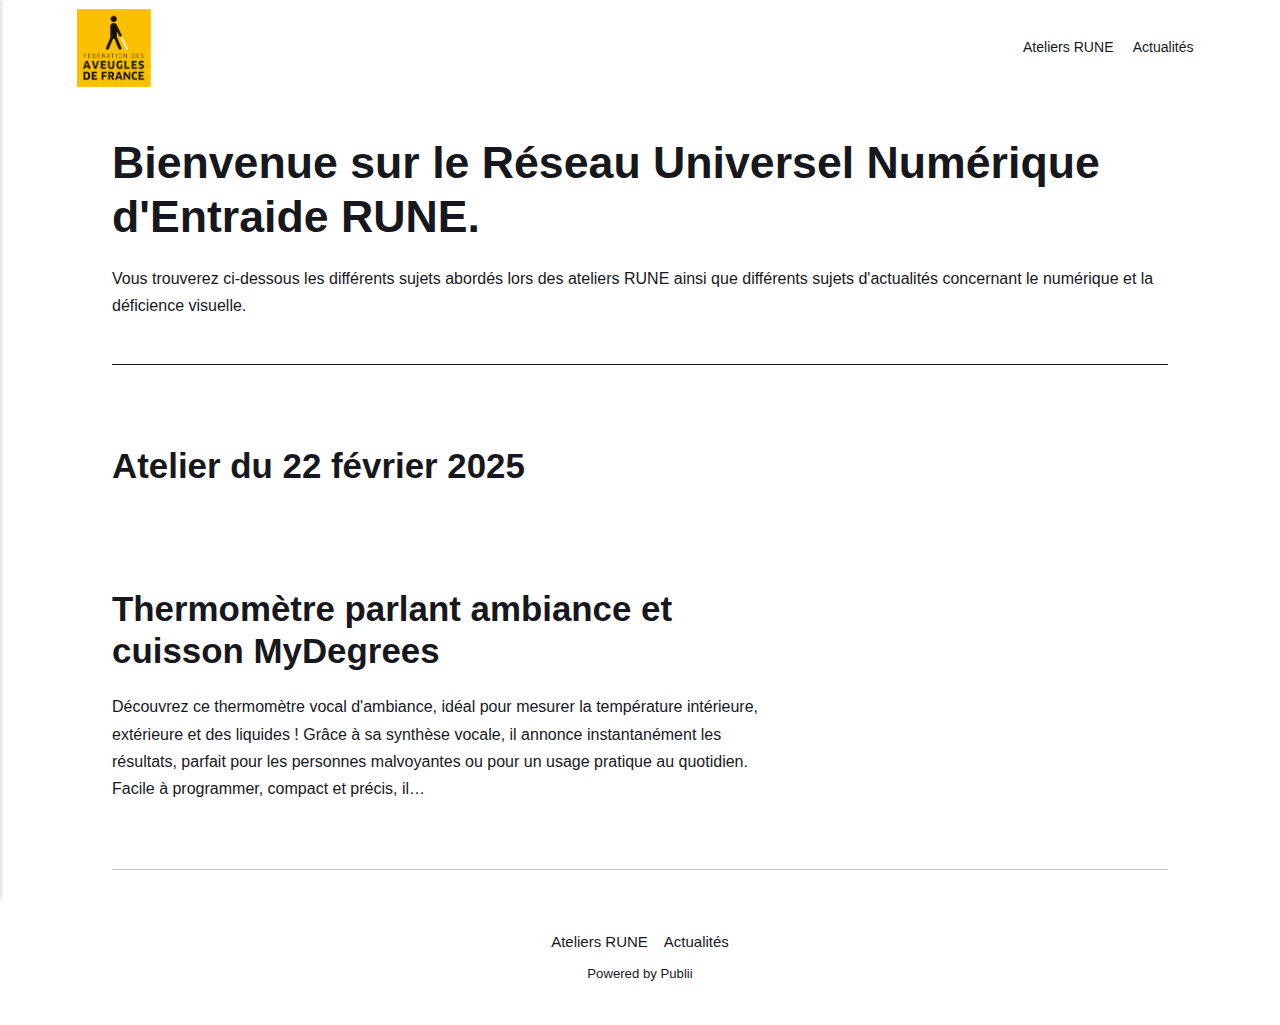
<file: index.html>
<!DOCTYPE html><html lang="fr"><head><meta charset="utf-8"><meta http-equiv="X-UA-Compatible" content="IE=edge"><meta name="viewport" content="width=device-width,initial-scale=1"><title>RUNE</title><meta name="robots" content="noindex,nofollow"><meta name="generator" content="Publii Open-Source CMS for Static Site"><link rel="alternate" type="application/atom+xml" href="https://rune-mdva.github.io/gh-pages/feed.xml"><link rel="alternate" type="application/json" href="https://rune-mdva.github.io/gh-pages/feed.json"><meta property="og:title" content="RUNE"><meta property="og:image" content="https://rune-mdva.github.io/gh-pages/media/website/logo-faf.png"><meta property="og:image:width" content="159"><meta property="og:image:height" content="168"><meta property="og:site_name" content="RUNE"><meta property="og:description" content=""><meta property="og:url" content="https://rune-mdva.github.io/gh-pages/"><meta property="og:type" content="website"><link rel="stylesheet" href="https://rune-mdva.github.io/gh-pages/assets/css/style.css?v=c7c439995443f30df10a42f33ef458ea"><script type="application/ld+json">{"@context":"http://schema.org","@type":"Organization","name":"RUNE","logo":"https://rune-mdva.github.io/gh-pages/media/website/logo-faf.png","url":"https://rune-mdva.github.io/gh-pages/"}</script><noscript><style>img[loading] {
                    opacity: 1;
                }</style></noscript></head><body class="home-template"><header class="top js-header"><a class="logo" href="https://rune-mdva.github.io/gh-pages/"><img src="https://rune-mdva.github.io/gh-pages/media/website/logo-faf.png" alt="RUNE" width="159" height="168"></a><nav class="navbar js-navbar"><button class="navbar__toggle js-toggle" aria-label="Menu" aria-haspopup="true" aria-expanded="false"><span class="navbar__toggle-box"><span class="navbar__toggle-inner">Menu</span></span></button><ul class="navbar__menu"><li><a href="https://rune-mdva.github.io/gh-pages/tags/atelier/" title="Ateliers RUNE" target="_self">Ateliers RUNE</a></li><li><a href="https://rune-mdva.github.io/gh-pages/tags/actualite/" title="Actualités" target="_self">Actualités</a></li></ul></nav></header><main><div class="hero hero--noimage"><header class="hero__content"><div class="wrapper"><h1>Bienvenue sur le Réseau Universel Numérique d'Entraide RUNE.</h1><p>Vous trouverez ci-dessous les différents sujets abordés lors des ateliers RUNE ainsi que différents sujets d'actualités concernant le numérique et la déficience visuelle.</p></div></header></div><div class="wrapper feed"><article class="feed__item"><div class="feed__content"><header><h2 class="feed__title"><a href="https://rune-mdva.github.io/gh-pages/atelier-du-22-fevrier-2025/">Atelier du 22 février 2025</a></h2></header><p></p></div></article><article class="feed__item"><div class="feed__content"><header><h2 class="feed__title"><a href="https://rune-mdva.github.io/gh-pages/sms/">Thermomètre parlant ambiance et cuisson MyDegrees</a></h2></header><p>Découvrez ce thermomètre vocal d'ambiance, idéal pour mesurer la température intérieure, extérieure et des liquides ! Grâce à sa synthèse vocale, il annonce instantanément les résultats, parfait pour les personnes malvoyantes ou pour un usage pratique au quotidien. Facile à programmer, compact et précis, il&hellip;</p></div></article></div></main><footer class="footer"><div class="wrapper"><nav class="footer__nav"><ul><li><a href="https://rune-mdva.github.io/gh-pages/tags/atelier/" class="al" title="Ateliers RUNE" target="_self">Ateliers RUNE</a></li><li><a href="https://rune-mdva.github.io/gh-pages/tags/actualite/" class="al" title="Actualités" target="_self">Actualités</a></li></ul></nav><div class="footer__copyright"><p>Powered by Publii</p></div><button onclick="backToTopFunction()" id="backToTop" class="footer__bttop" aria-label="Back to top" title="Back to top"><svg width="20" height="20"><use xlink:href="https://rune-mdva.github.io/gh-pages/assets/svg/svg-map.svg#toparrow"/></svg></button></div></footer><script defer="defer" src="https://rune-mdva.github.io/gh-pages/assets/js/scripts.min.js?v=ffcbea6c02c8178d10092962b235a5b0"></script><script>window.publiiThemeMenuConfig={mobileMenuMode:'sidebar',animationSpeed:300,submenuWidth: 'auto',doubleClickTime:500,mobileMenuExpandableSubmenus:true,relatedContainerForOverlayMenuSelector:'.top'};</script><script>var images = document.querySelectorAll('img[loading]');
        for (var i = 0; i < images.length; i++) {
            if (images[i].complete) {
                images[i].classList.add('is-loaded');
            } else {
                images[i].addEventListener('load', function () {
                    this.classList.add('is-loaded');
                }, false);
            }
        }</script></body></html>
</file>
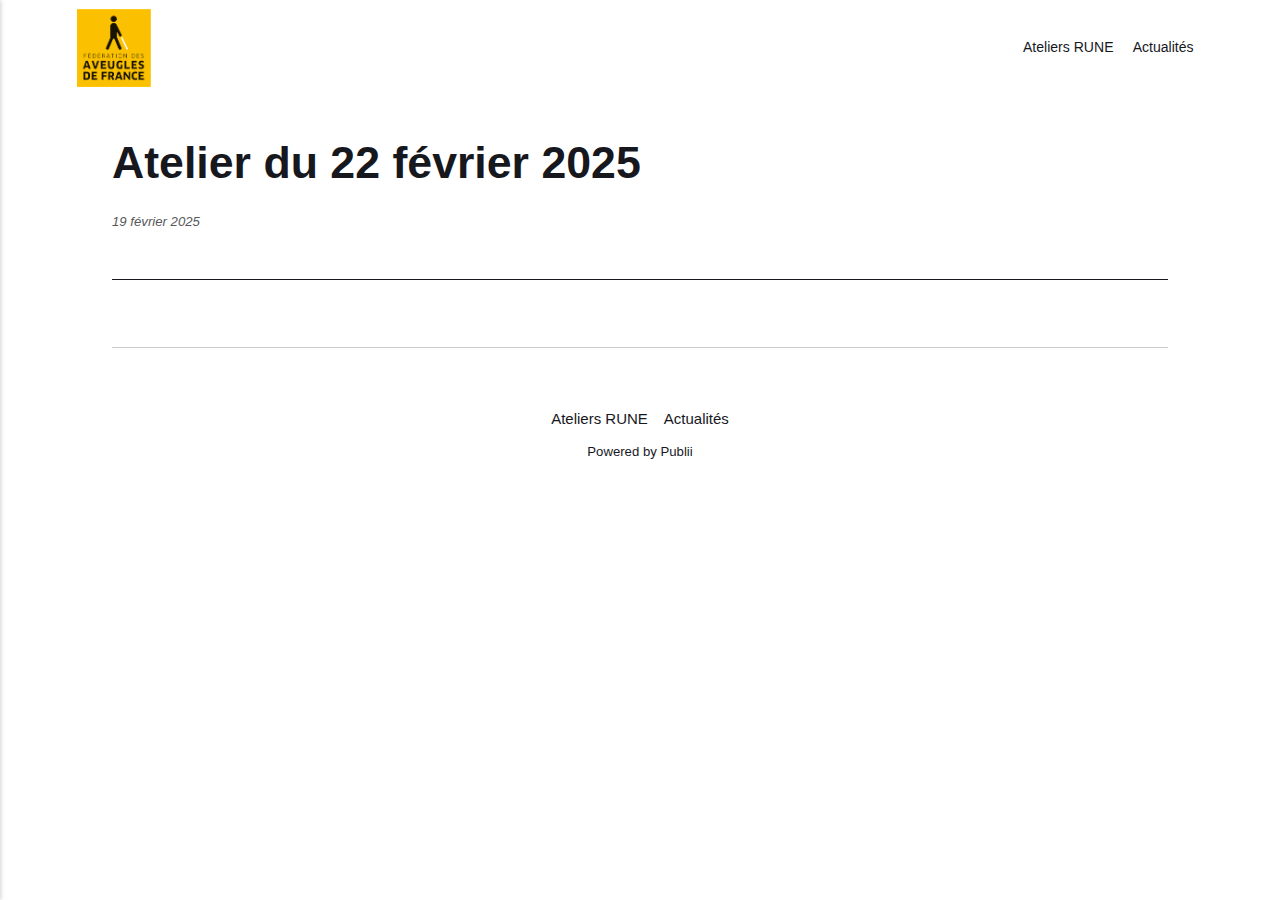
<file: atelier-du-22-fevrier-2025/index.html>
<!DOCTYPE html><html lang="fr"><head><meta charset="utf-8"><meta http-equiv="X-UA-Compatible" content="IE=edge"><meta name="viewport" content="width=device-width,initial-scale=1"><title>Atelier du 22 février 2025 - RUNE</title><meta name="robots" content="noindex,nofollow"><meta name="generator" content="Publii Open-Source CMS for Static Site"><link rel="alternate" type="application/atom+xml" href="https://rune-mdva.github.io/gh-pages/feed.xml"><link rel="alternate" type="application/json" href="https://rune-mdva.github.io/gh-pages/feed.json"><meta property="og:title" content="Atelier du 22 février 2025"><meta property="og:image" content="https://rune-mdva.github.io/gh-pages/media/website/logo-faf.png"><meta property="og:image:width" content="159"><meta property="og:image:height" content="168"><meta property="og:site_name" content="RUNE"><meta property="og:description" content=""><meta property="og:url" content="https://rune-mdva.github.io/gh-pages//atelier-du-22-fevrier-2025/"><meta property="og:type" content="article"><link rel="stylesheet" href="https://rune-mdva.github.io/gh-pages/assets/css/style.css?v=c7c439995443f30df10a42f33ef458ea"><script type="application/ld+json">{"@context":"http://schema.org","@type":"Article","mainEntityOfPage":{"@type":"WebPage","@id":"https://rune-mdva.github.io/gh-pages/atelier-du-22-fevrier-2025/"},"headline":"Atelier du 22 février 2025","datePublished":"2025-02-19T12:24+01:00","dateModified":"2025-02-19T12:24+01:00","image":{"@type":"ImageObject","url":"https://rune-mdva.github.io/gh-pages/media/website/logo-faf.png","height":168,"width":159},"description":"","author":{"@type":"Person","name":"RUNE","url":"https://rune-mdva.github.io/gh-pages/authors/steven-b/"},"publisher":{"@type":"Organization","name":"RUNE","logo":{"@type":"ImageObject","url":"https://rune-mdva.github.io/gh-pages/media/website/logo-faf.png","height":168,"width":159}}}</script><noscript><style>img[loading] {
                    opacity: 1;
                }</style></noscript></head><body class="post-template"><header class="top js-header"><a class="logo" href="https://rune-mdva.github.io/gh-pages/"><img src="https://rune-mdva.github.io/gh-pages/media/website/logo-faf.png" alt="RUNE" width="159" height="168"></a><nav class="navbar js-navbar"><button class="navbar__toggle js-toggle" aria-label="Menu" aria-haspopup="true" aria-expanded="false"><span class="navbar__toggle-box"><span class="navbar__toggle-inner">Menu</span></span></button><ul class="navbar__menu"><li><a href="https://rune-mdva.github.io/gh-pages/tags/atelier/" title="Ateliers RUNE" target="_self">Ateliers RUNE</a></li><li><a href="https://rune-mdva.github.io/gh-pages/tags/actualite/" title="Actualités" target="_self">Actualités</a></li></ul></nav></header><main class="post"><article class="content"><div class="hero hero--noimage"><header class="hero__content"><div class="wrapper"><h1>Atelier du 22 février 2025</h1><div class="feed__meta content__meta"><time datetime="2025-02-19T12:24" class="feed__date">19 février 2025</time></div></div></header></div><div class="entry-wrapper content__entry"></div></article></main><footer class="footer"><div class="wrapper"><nav class="footer__nav"><ul><li><a href="https://rune-mdva.github.io/gh-pages/tags/atelier/" class="al" title="Ateliers RUNE" target="_self">Ateliers RUNE</a></li><li><a href="https://rune-mdva.github.io/gh-pages/tags/actualite/" class="al" title="Actualités" target="_self">Actualités</a></li></ul></nav><div class="footer__copyright"><p>Powered by Publii</p></div><button onclick="backToTopFunction()" id="backToTop" class="footer__bttop" aria-label="Back to top" title="Back to top"><svg width="20" height="20"><use xlink:href="https://rune-mdva.github.io/gh-pages/assets/svg/svg-map.svg#toparrow"/></svg></button></div></footer><script defer="defer" src="https://rune-mdva.github.io/gh-pages/assets/js/scripts.min.js?v=ffcbea6c02c8178d10092962b235a5b0"></script><script>window.publiiThemeMenuConfig={mobileMenuMode:'sidebar',animationSpeed:300,submenuWidth: 'auto',doubleClickTime:500,mobileMenuExpandableSubmenus:true,relatedContainerForOverlayMenuSelector:'.top'};</script><script>var images = document.querySelectorAll('img[loading]');
        for (var i = 0; i < images.length; i++) {
            if (images[i].complete) {
                images[i].classList.add('is-loaded');
            } else {
                images[i].addEventListener('load', function () {
                    this.classList.add('is-loaded');
                }, false);
            }
        }</script></body></html>
</file>
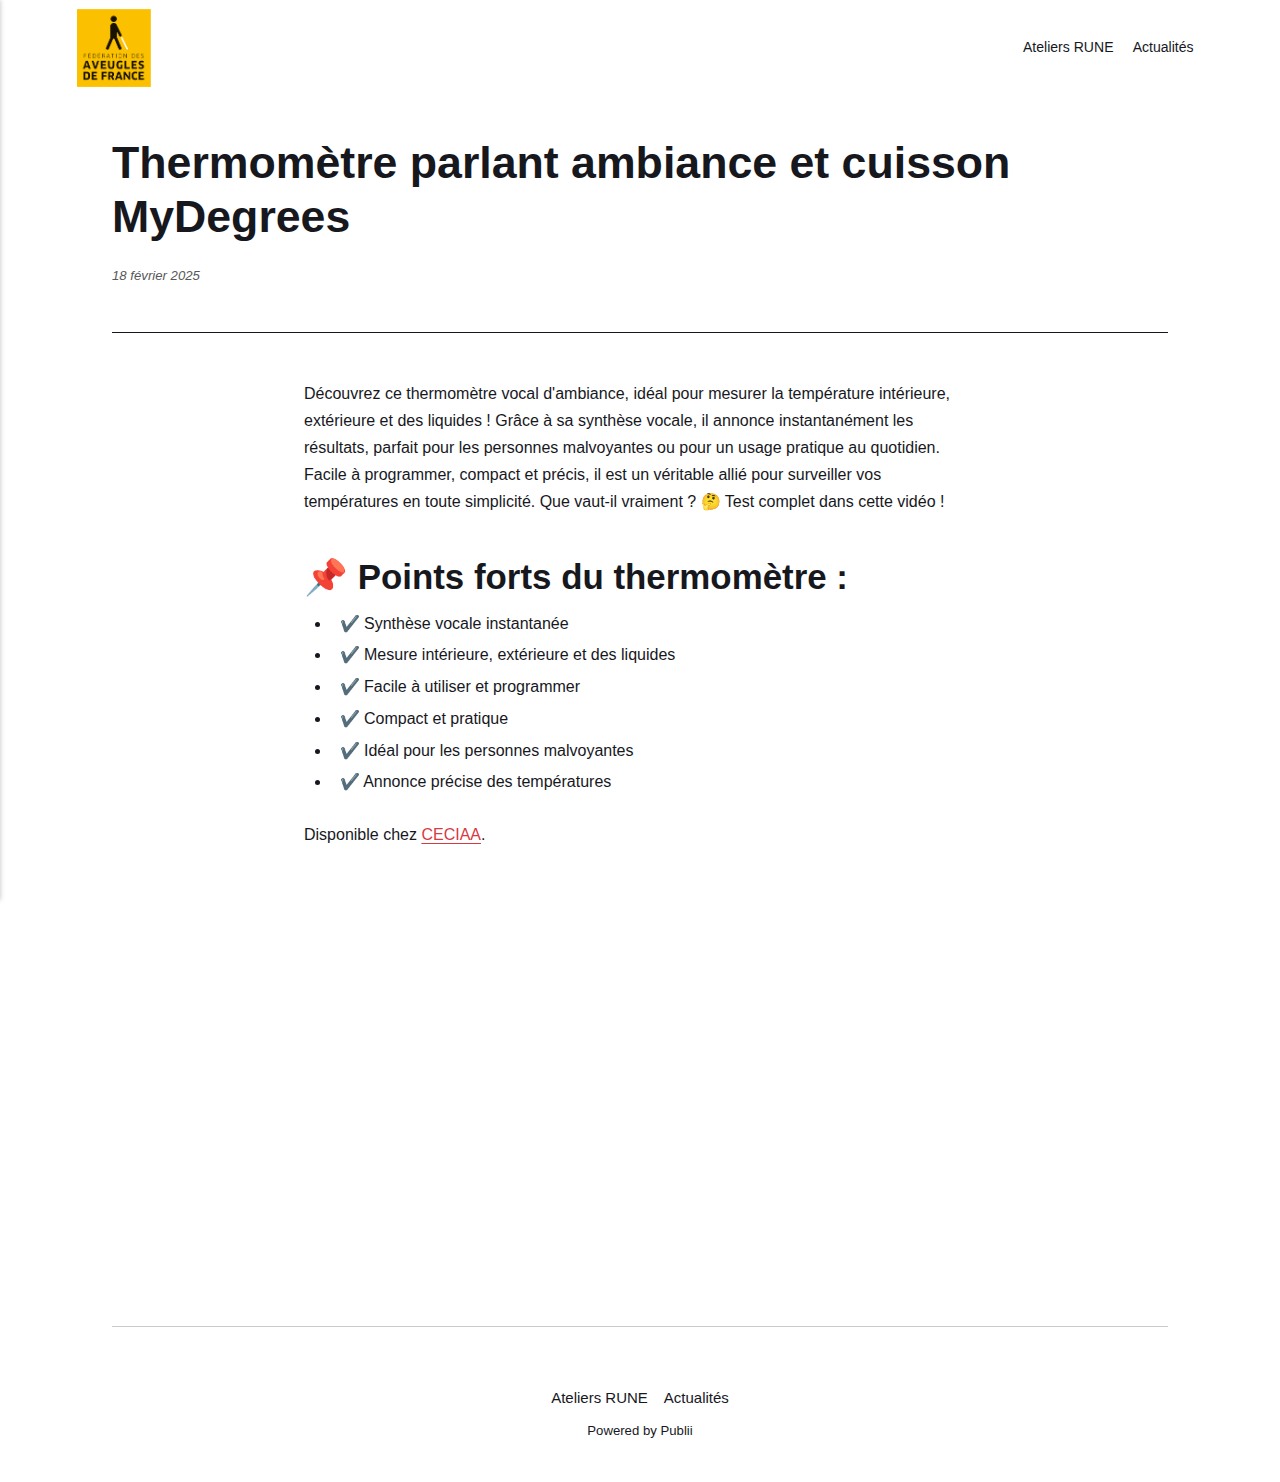
<file: sms/index.html>
<!DOCTYPE html><html lang="fr"><head><meta charset="utf-8"><meta http-equiv="X-UA-Compatible" content="IE=edge"><meta name="viewport" content="width=device-width,initial-scale=1"><title>Thermomètre parlant ambiance et cuisson MyDegrees - RUNE</title><meta name="robots" content="noindex,nofollow"><meta name="generator" content="Publii Open-Source CMS for Static Site"><link rel="alternate" type="application/atom+xml" href="https://rune-mdva.github.io/gh-pages/feed.xml"><link rel="alternate" type="application/json" href="https://rune-mdva.github.io/gh-pages/feed.json"><meta property="og:title" content="Thermomètre parlant ambiance et cuisson MyDegrees"><meta property="og:image" content="https://rune-mdva.github.io/gh-pages/media/website/logo-faf.png"><meta property="og:image:width" content="159"><meta property="og:image:height" content="168"><meta property="og:site_name" content="RUNE"><meta property="og:description" content="Découvrez ce thermomètre vocal d'ambiance, idéal pour mesurer la température intérieure, extérieure et des liquides ! Grâce à sa synthèse vocale, il annonce instantanément les résultats, parfait pour les personnes malvoyantes ou pour un usage pratique au quotidien. Facile à programmer, compact et précis, il&hellip;"><meta property="og:url" content="https://rune-mdva.github.io/gh-pages//sms/"><meta property="og:type" content="article"><link rel="stylesheet" href="https://rune-mdva.github.io/gh-pages/assets/css/style.css?v=c7c439995443f30df10a42f33ef458ea"><script type="application/ld+json">{"@context":"http://schema.org","@type":"Article","mainEntityOfPage":{"@type":"WebPage","@id":"https://rune-mdva.github.io/gh-pages/sms/"},"headline":"Thermomètre parlant ambiance et cuisson MyDegrees","datePublished":"2025-02-18T16:04+01:00","dateModified":"2025-02-19T13:59+01:00","image":{"@type":"ImageObject","url":"https://rune-mdva.github.io/gh-pages/media/website/logo-faf.png","height":168,"width":159},"description":"Découvrez ce thermomètre vocal d'ambiance, idéal pour mesurer la température intérieure, extérieure et des liquides ! Grâce à sa synthèse vocale, il annonce instantanément les résultats, parfait pour les personnes malvoyantes ou pour un usage pratique au quotidien. Facile à programmer, compact et précis, il&hellip;","author":{"@type":"Person","name":"RUNE","url":"https://rune-mdva.github.io/gh-pages/authors/steven-b/"},"publisher":{"@type":"Organization","name":"RUNE","logo":{"@type":"ImageObject","url":"https://rune-mdva.github.io/gh-pages/media/website/logo-faf.png","height":168,"width":159}}}</script><noscript><style>img[loading] {
                    opacity: 1;
                }</style></noscript></head><body class="post-template"><header class="top js-header"><a class="logo" href="https://rune-mdva.github.io/gh-pages/"><img src="https://rune-mdva.github.io/gh-pages/media/website/logo-faf.png" alt="RUNE" width="159" height="168"></a><nav class="navbar js-navbar"><button class="navbar__toggle js-toggle" aria-label="Menu" aria-haspopup="true" aria-expanded="false"><span class="navbar__toggle-box"><span class="navbar__toggle-inner">Menu</span></span></button><ul class="navbar__menu"><li><a href="https://rune-mdva.github.io/gh-pages/tags/atelier/" title="Ateliers RUNE" target="_self">Ateliers RUNE</a></li><li><a href="https://rune-mdva.github.io/gh-pages/tags/actualite/" title="Actualités" target="_self">Actualités</a></li></ul></nav></header><main class="post"><article class="content"><div class="hero hero--noimage"><header class="hero__content"><div class="wrapper"><h1>Thermomètre parlant ambiance et cuisson MyDegrees</h1><div class="feed__meta content__meta"><time datetime="2025-02-18T16:04" class="feed__date">18 février 2025</time></div></div></header></div><div class="entry-wrapper content__entry"><figure><p>Découvrez ce thermomètre vocal d'ambiance, idéal pour mesurer la température intérieure, extérieure et des liquides ! Grâce à sa synthèse vocale, il annonce instantanément les résultats, parfait pour les personnes malvoyantes ou pour un usage pratique au quotidien. Facile à programmer, compact et précis, il est un véritable allié pour surveiller vos températures en toute simplicité. Que vaut-il vraiment ? 🤔 Test complet dans cette vidéo !</p><h2>📌 Points forts du thermomètre :</h2><ul><li>✔️ Synthèse vocale instantanée</li><li>✔️ Mesure intérieure, extérieure et des liquides</li><li>✔️ Facile à utiliser et programmer</li><li>✔️ Compact et pratique</li><li>✔️ Idéal pour les personnes malvoyantes</li><li>✔️ Annonce précise des températures</li></ul><p>Disponible chez <a href="https://www.ceciaa.com/thermometre-parlant-ambiance-cuisson-mydegrees.html" rel="nofollow" aria-label="Lien vers la page produit du thermomètre vocal sur le site CECIAA">CECIAA</a>.</p></figure><figure class="post__video"><iframe loading="lazy" width="560" height="314" src="https://www.youtube-nocookie.com/embed/yU9XAIBK19g?t=27s" allowfullscreen="allowfullscreen" aria-label="Vidéo YouTube présentant le test complet du thermomètre vocal" title="Test complet du thermomètre vocal d'ambiance"></iframe></figure></div></article></main><footer class="footer"><div class="wrapper"><nav class="footer__nav"><ul><li><a href="https://rune-mdva.github.io/gh-pages/tags/atelier/" class="al" title="Ateliers RUNE" target="_self">Ateliers RUNE</a></li><li><a href="https://rune-mdva.github.io/gh-pages/tags/actualite/" class="al" title="Actualités" target="_self">Actualités</a></li></ul></nav><div class="footer__copyright"><p>Powered by Publii</p></div><button onclick="backToTopFunction()" id="backToTop" class="footer__bttop" aria-label="Back to top" title="Back to top"><svg width="20" height="20"><use xlink:href="https://rune-mdva.github.io/gh-pages/assets/svg/svg-map.svg#toparrow"/></svg></button></div></footer><script defer="defer" src="https://rune-mdva.github.io/gh-pages/assets/js/scripts.min.js?v=ffcbea6c02c8178d10092962b235a5b0"></script><script>window.publiiThemeMenuConfig={mobileMenuMode:'sidebar',animationSpeed:300,submenuWidth: 'auto',doubleClickTime:500,mobileMenuExpandableSubmenus:true,relatedContainerForOverlayMenuSelector:'.top'};</script><script>var images = document.querySelectorAll('img[loading]');
        for (var i = 0; i < images.length; i++) {
            if (images[i].complete) {
                images[i].classList.add('is-loaded');
            } else {
                images[i].addEventListener('load', function () {
                    this.classList.add('is-loaded');
                }, false);
            }
        }</script></body></html>
</file>
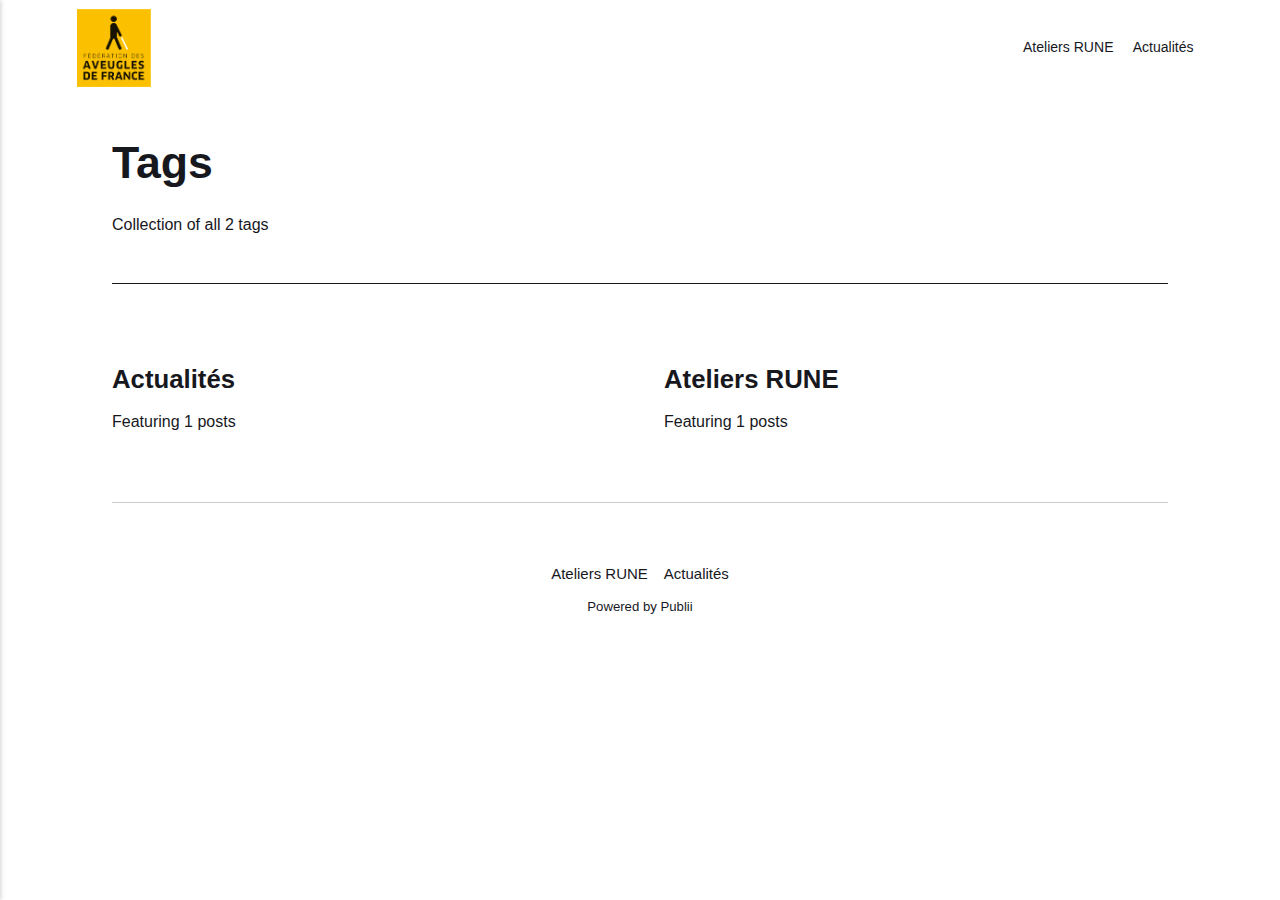
<file: tags/index.html>
<!DOCTYPE html><html lang="fr"><head><meta charset="utf-8"><meta http-equiv="X-UA-Compatible" content="IE=edge"><meta name="viewport" content="width=device-width,initial-scale=1"><title>All tags - RUNE</title><meta name="robots" content="noindex,nofollow"><meta name="generator" content="Publii Open-Source CMS for Static Site"><link rel="alternate" type="application/atom+xml" href="https://rune-mdva.github.io/gh-pages/feed.xml"><link rel="alternate" type="application/json" href="https://rune-mdva.github.io/gh-pages/feed.json"><meta property="og:title" content="RUNE"><meta property="og:image" content="https://rune-mdva.github.io/gh-pages/media/website/logo-faf.png"><meta property="og:image:width" content="159"><meta property="og:image:height" content="168"><meta property="og:site_name" content="RUNE"><meta property="og:description" content=""><meta property="og:url" content="https://rune-mdva.github.io/gh-pages/tags/"><meta property="og:type" content="website"><link rel="stylesheet" href="https://rune-mdva.github.io/gh-pages/assets/css/style.css?v=c7c439995443f30df10a42f33ef458ea"><script type="application/ld+json">{"@context":"http://schema.org","@type":"Organization","name":"RUNE","logo":"https://rune-mdva.github.io/gh-pages/media/website/logo-faf.png","url":"https://rune-mdva.github.io/gh-pages/"}</script><noscript><style>img[loading] {
                    opacity: 1;
                }</style></noscript></head><body class="tags-template"><header class="top js-header"><a class="logo" href="https://rune-mdva.github.io/gh-pages/"><img src="https://rune-mdva.github.io/gh-pages/media/website/logo-faf.png" alt="RUNE" width="159" height="168"></a><nav class="navbar js-navbar"><button class="navbar__toggle js-toggle" aria-label="Menu" aria-haspopup="true" aria-expanded="false"><span class="navbar__toggle-box"><span class="navbar__toggle-inner">Menu</span></span></button><ul class="navbar__menu"><li><a href="https://rune-mdva.github.io/gh-pages/tags/atelier/" title="Ateliers RUNE" target="_self">Ateliers RUNE</a></li><li><a href="https://rune-mdva.github.io/gh-pages/tags/actualite/" title="Actualités" target="_self">Actualités</a></li></ul></nav></header><main class="page page--tags"><div class="hero hero--noimage"><header class="hero__content"><div class="wrapper"><h1>Tags</h1><p class="page__desc">Collection of all 2 tags</p></div></header></div><div class="wrapper"><ul class="feed feed--grid"><li class="feed__item"><div class="feed__content"><h2 class="h3"><a href="https://rune-mdva.github.io/gh-pages/tags/actualite/">Actualités</a></h2><p>Featuring 1 posts</p></div></li><li class="feed__item"><div class="feed__content"><h2 class="h3"><a href="https://rune-mdva.github.io/gh-pages/tags/atelier/">Ateliers RUNE</a></h2><p>Featuring 1 posts</p></div></li></ul></div></main><footer class="footer"><div class="wrapper"><nav class="footer__nav"><ul><li><a href="https://rune-mdva.github.io/gh-pages/tags/atelier/" class="al" title="Ateliers RUNE" target="_self">Ateliers RUNE</a></li><li><a href="https://rune-mdva.github.io/gh-pages/tags/actualite/" class="al" title="Actualités" target="_self">Actualités</a></li></ul></nav><div class="footer__copyright"><p>Powered by Publii</p></div><button onclick="backToTopFunction()" id="backToTop" class="footer__bttop" aria-label="Back to top" title="Back to top"><svg width="20" height="20"><use xlink:href="https://rune-mdva.github.io/gh-pages/assets/svg/svg-map.svg#toparrow"/></svg></button></div></footer><script defer="defer" src="https://rune-mdva.github.io/gh-pages/assets/js/scripts.min.js?v=ffcbea6c02c8178d10092962b235a5b0"></script><script>window.publiiThemeMenuConfig={mobileMenuMode:'sidebar',animationSpeed:300,submenuWidth: 'auto',doubleClickTime:500,mobileMenuExpandableSubmenus:true,relatedContainerForOverlayMenuSelector:'.top'};</script><script>var images = document.querySelectorAll('img[loading]');
        for (var i = 0; i < images.length; i++) {
            if (images[i].complete) {
                images[i].classList.add('is-loaded');
            } else {
                images[i].addEventListener('load', function () {
                    this.classList.add('is-loaded');
                }, false);
            }
        }</script></body></html>
</file>
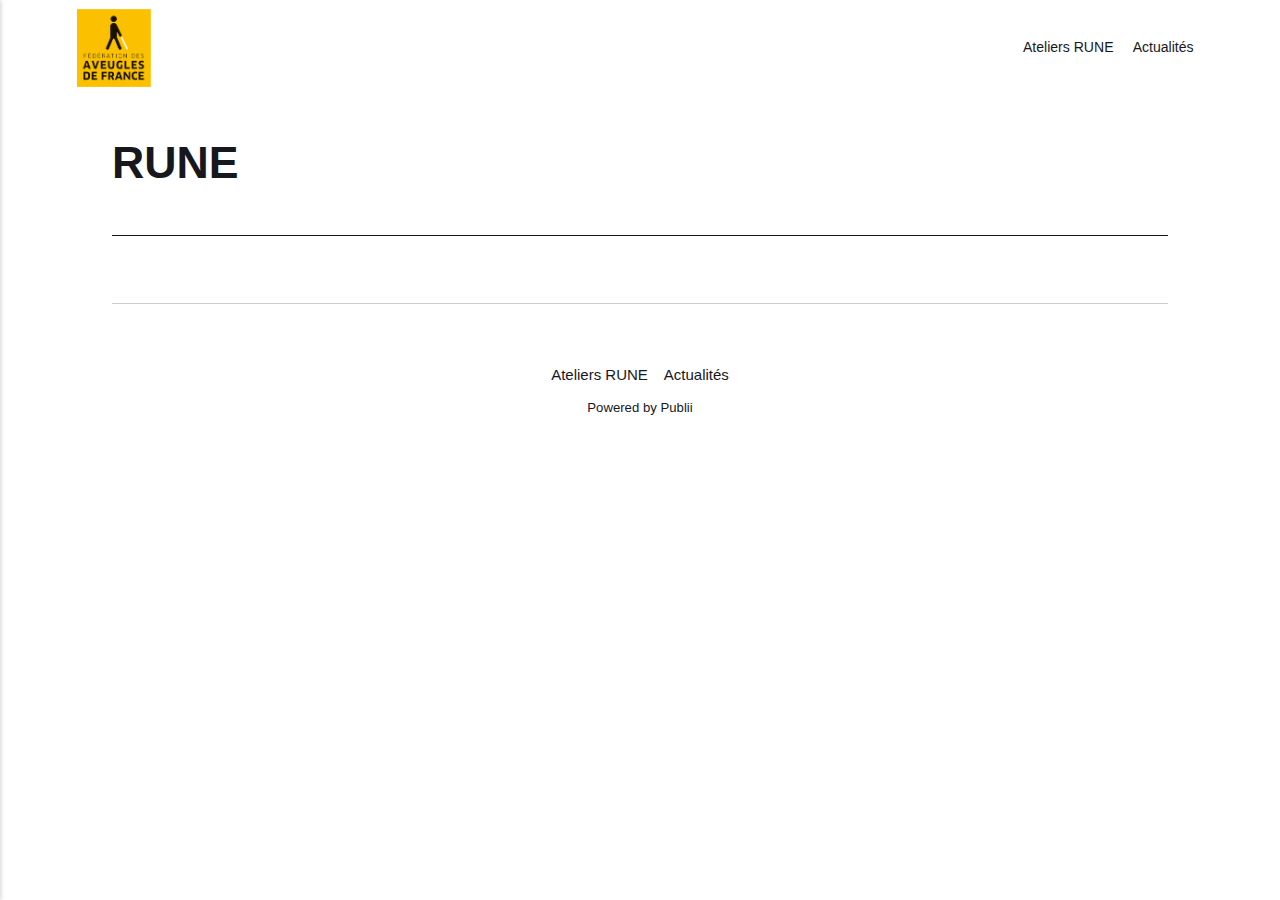
<file: authors/steven-b/index.html>
<!DOCTYPE html><html lang="fr"><head><meta charset="utf-8"><meta http-equiv="X-UA-Compatible" content="IE=edge"><meta name="viewport" content="width=device-width,initial-scale=1"><title>Author: RUNE - RUNE</title><meta name="robots" content="noindex,nofollow"><meta name="generator" content="Publii Open-Source CMS for Static Site"><link rel="alternate" type="application/atom+xml" href="https://rune-mdva.github.io/gh-pages/feed.xml"><link rel="alternate" type="application/json" href="https://rune-mdva.github.io/gh-pages/feed.json"><meta property="og:title" content="RUNE"><meta property="og:image" content="https://rune-mdva.github.io/gh-pages/media/website/logo-faf.png"><meta property="og:image:width" content="159"><meta property="og:image:height" content="168"><meta property="og:site_name" content="RUNE"><meta property="og:description" content=""><meta property="og:url" content="https://rune-mdva.github.io/gh-pages/authors/steven-b/"><meta property="og:type" content="website"><link rel="stylesheet" href="https://rune-mdva.github.io/gh-pages/assets/css/style.css?v=c7c439995443f30df10a42f33ef458ea"><script type="application/ld+json">{"@context":"http://schema.org","@type":"Organization","name":"RUNE","logo":"https://rune-mdva.github.io/gh-pages/media/website/logo-faf.png","url":"https://rune-mdva.github.io/gh-pages/"}</script><noscript><style>img[loading] {
                    opacity: 1;
                }</style></noscript></head><body class="author-template"><header class="top js-header"><a class="logo" href="https://rune-mdva.github.io/gh-pages/"><img src="https://rune-mdva.github.io/gh-pages/media/website/logo-faf.png" alt="RUNE" width="159" height="168"></a><nav class="navbar js-navbar"><button class="navbar__toggle js-toggle" aria-label="Menu" aria-haspopup="true" aria-expanded="false"><span class="navbar__toggle-box"><span class="navbar__toggle-inner">Menu</span></span></button><ul class="navbar__menu"><li><a href="https://rune-mdva.github.io/gh-pages/tags/atelier/" title="Ateliers RUNE" target="_self">Ateliers RUNE</a></li><li><a href="https://rune-mdva.github.io/gh-pages/tags/actualite/" title="Actualités" target="_self">Actualités</a></li></ul></nav></header><main class="page page--author"><div class="hero hero--noimage"><header class="hero__content"><div class="wrapper page--author__wrapper"><div><h1>RUNE</h1></div></div></header></div></main><footer class="footer"><div class="wrapper"><nav class="footer__nav"><ul><li><a href="https://rune-mdva.github.io/gh-pages/tags/atelier/" class="al" title="Ateliers RUNE" target="_self">Ateliers RUNE</a></li><li><a href="https://rune-mdva.github.io/gh-pages/tags/actualite/" class="al" title="Actualités" target="_self">Actualités</a></li></ul></nav><div class="footer__copyright"><p>Powered by Publii</p></div><button onclick="backToTopFunction()" id="backToTop" class="footer__bttop" aria-label="Back to top" title="Back to top"><svg width="20" height="20"><use xlink:href="https://rune-mdva.github.io/gh-pages/assets/svg/svg-map.svg#toparrow"/></svg></button></div></footer><script defer="defer" src="https://rune-mdva.github.io/gh-pages/assets/js/scripts.min.js?v=ffcbea6c02c8178d10092962b235a5b0"></script><script>window.publiiThemeMenuConfig={mobileMenuMode:'sidebar',animationSpeed:300,submenuWidth: 'auto',doubleClickTime:500,mobileMenuExpandableSubmenus:true,relatedContainerForOverlayMenuSelector:'.top'};</script><script>var images = document.querySelectorAll('img[loading]');
        for (var i = 0; i < images.length; i++) {
            if (images[i].complete) {
                images[i].classList.add('is-loaded');
            } else {
                images[i].addEventListener('load', function () {
                    this.classList.add('is-loaded');
                }, false);
            }
        }</script></body></html>
</file>
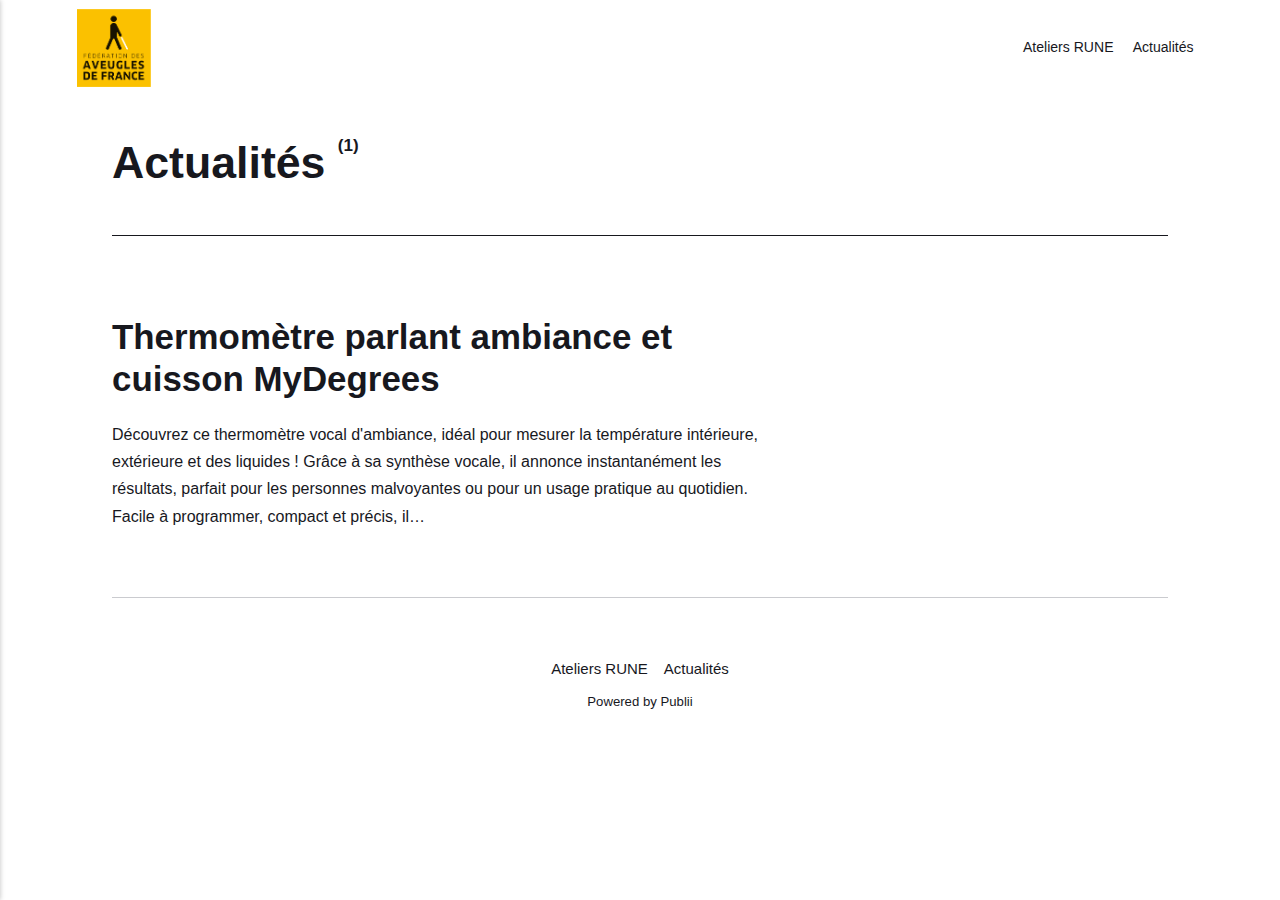
<file: tags/actualite/index.html>
<!DOCTYPE html><html lang="fr"><head><meta charset="utf-8"><meta http-equiv="X-UA-Compatible" content="IE=edge"><meta name="viewport" content="width=device-width,initial-scale=1"><title>Tag: Actualités - RUNE</title><meta name="robots" content="noindex,nofollow"><meta name="generator" content="Publii Open-Source CMS for Static Site"><link rel="alternate" type="application/atom+xml" href="https://rune-mdva.github.io/gh-pages/feed.xml"><link rel="alternate" type="application/json" href="https://rune-mdva.github.io/gh-pages/feed.json"><meta property="og:title" content="Actualités"><meta property="og:image" content="https://rune-mdva.github.io/gh-pages/media/website/logo-faf.png"><meta property="og:image:width" content="159"><meta property="og:image:height" content="168"><meta property="og:site_name" content="RUNE"><meta property="og:description" content=""><meta property="og:url" content="https://rune-mdva.github.io/gh-pages/tags/actualite/"><meta property="og:type" content="website"><link rel="stylesheet" href="https://rune-mdva.github.io/gh-pages/assets/css/style.css?v=c7c439995443f30df10a42f33ef458ea"><script type="application/ld+json">{"@context":"http://schema.org","@type":"Organization","name":"RUNE","logo":"https://rune-mdva.github.io/gh-pages/media/website/logo-faf.png","url":"https://rune-mdva.github.io/gh-pages/"}</script><noscript><style>img[loading] {
                    opacity: 1;
                }</style></noscript></head><body class="tag-template"><header class="top js-header"><a class="logo" href="https://rune-mdva.github.io/gh-pages/"><img src="https://rune-mdva.github.io/gh-pages/media/website/logo-faf.png" alt="RUNE" width="159" height="168"></a><nav class="navbar js-navbar"><button class="navbar__toggle js-toggle" aria-label="Menu" aria-haspopup="true" aria-expanded="false"><span class="navbar__toggle-box"><span class="navbar__toggle-inner">Menu</span></span></button><ul class="navbar__menu"><li><a href="https://rune-mdva.github.io/gh-pages/tags/atelier/" title="Ateliers RUNE" target="_self">Ateliers RUNE</a></li><li class="active"><a href="https://rune-mdva.github.io/gh-pages/tags/actualite/" title="Actualités" target="_self">Actualités</a></li></ul></nav></header><main class="page page--tag"><div class="hero hero--noimage"><header class="hero__content"><div class="wrapper"><h1>Actualités <sup>(1)</sup></h1></div></header></div><div class="wrapper feed"><article class="feed__item"><div class="feed__content"><header><h2 class="feed__title"><a href="https://rune-mdva.github.io/gh-pages/sms/">Thermomètre parlant ambiance et cuisson MyDegrees</a></h2></header><p>Découvrez ce thermomètre vocal d'ambiance, idéal pour mesurer la température intérieure, extérieure et des liquides ! Grâce à sa synthèse vocale, il annonce instantanément les résultats, parfait pour les personnes malvoyantes ou pour un usage pratique au quotidien. Facile à programmer, compact et précis, il&hellip;</p></div></article></div></main><footer class="footer"><div class="wrapper"><nav class="footer__nav"><ul><li><a href="https://rune-mdva.github.io/gh-pages/tags/atelier/" class="al" title="Ateliers RUNE" target="_self">Ateliers RUNE</a></li><li class="active"><a href="https://rune-mdva.github.io/gh-pages/tags/actualite/" class="al" title="Actualités" target="_self">Actualités</a></li></ul></nav><div class="footer__copyright"><p>Powered by Publii</p></div><button onclick="backToTopFunction()" id="backToTop" class="footer__bttop" aria-label="Back to top" title="Back to top"><svg width="20" height="20"><use xlink:href="https://rune-mdva.github.io/gh-pages/assets/svg/svg-map.svg#toparrow"/></svg></button></div></footer><script defer="defer" src="https://rune-mdva.github.io/gh-pages/assets/js/scripts.min.js?v=ffcbea6c02c8178d10092962b235a5b0"></script><script>window.publiiThemeMenuConfig={mobileMenuMode:'sidebar',animationSpeed:300,submenuWidth: 'auto',doubleClickTime:500,mobileMenuExpandableSubmenus:true,relatedContainerForOverlayMenuSelector:'.top'};</script><script>var images = document.querySelectorAll('img[loading]');
        for (var i = 0; i < images.length; i++) {
            if (images[i].complete) {
                images[i].classList.add('is-loaded');
            } else {
                images[i].addEventListener('load', function () {
                    this.classList.add('is-loaded');
                }, false);
            }
        }</script></body></html>
</file>
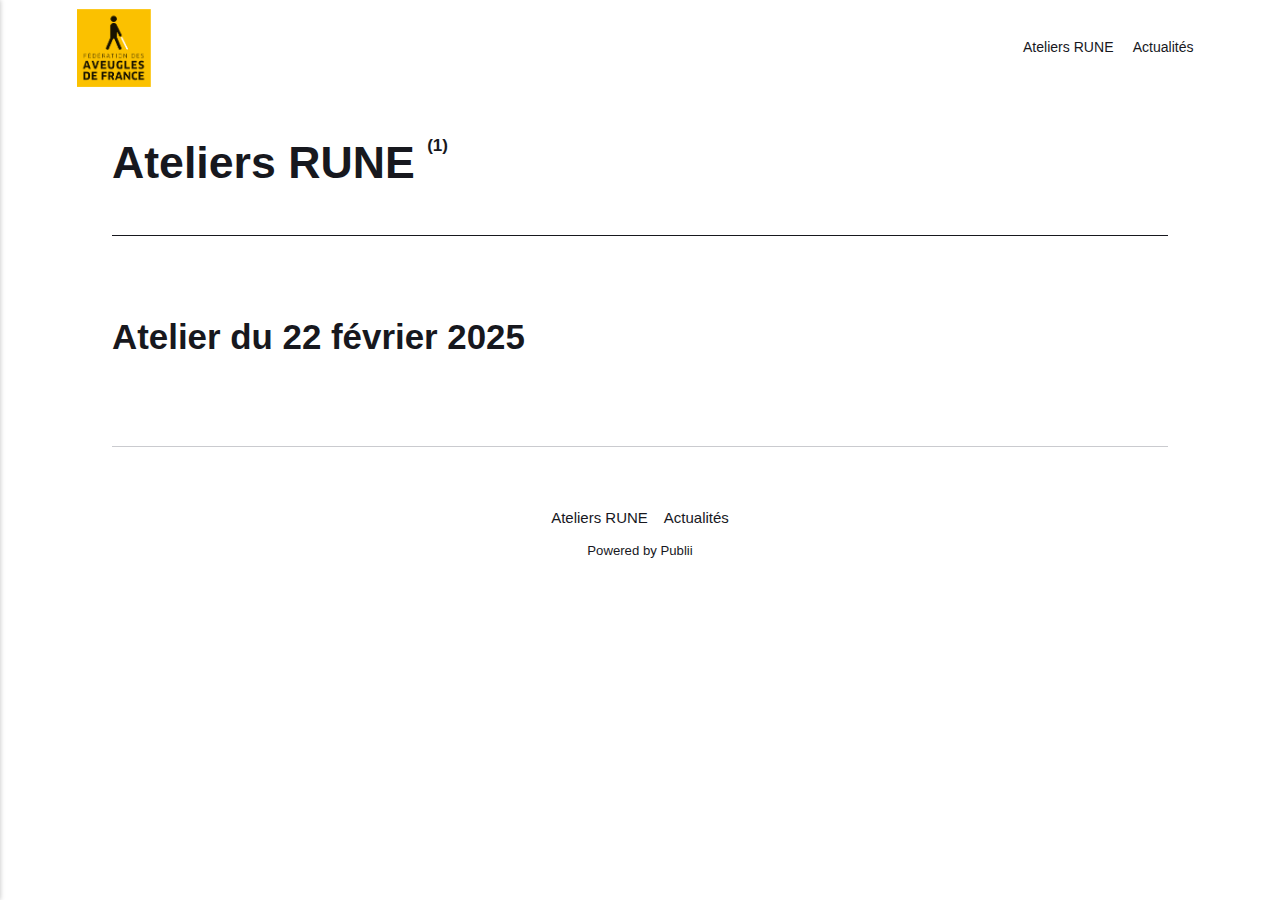
<file: tags/atelier/index.html>
<!DOCTYPE html><html lang="fr"><head><meta charset="utf-8"><meta http-equiv="X-UA-Compatible" content="IE=edge"><meta name="viewport" content="width=device-width,initial-scale=1"><title>Tag: Ateliers RUNE - RUNE</title><meta name="robots" content="noindex,nofollow"><meta name="generator" content="Publii Open-Source CMS for Static Site"><link rel="alternate" type="application/atom+xml" href="https://rune-mdva.github.io/gh-pages/feed.xml"><link rel="alternate" type="application/json" href="https://rune-mdva.github.io/gh-pages/feed.json"><meta property="og:title" content="Ateliers RUNE"><meta property="og:image" content="https://rune-mdva.github.io/gh-pages/media/website/logo-faf.png"><meta property="og:image:width" content="159"><meta property="og:image:height" content="168"><meta property="og:site_name" content="RUNE"><meta property="og:description" content=""><meta property="og:url" content="https://rune-mdva.github.io/gh-pages/tags/atelier/"><meta property="og:type" content="website"><link rel="stylesheet" href="https://rune-mdva.github.io/gh-pages/assets/css/style.css?v=c7c439995443f30df10a42f33ef458ea"><script type="application/ld+json">{"@context":"http://schema.org","@type":"Organization","name":"RUNE","logo":"https://rune-mdva.github.io/gh-pages/media/website/logo-faf.png","url":"https://rune-mdva.github.io/gh-pages/"}</script><noscript><style>img[loading] {
                    opacity: 1;
                }</style></noscript></head><body class="tag-template"><header class="top js-header"><a class="logo" href="https://rune-mdva.github.io/gh-pages/"><img src="https://rune-mdva.github.io/gh-pages/media/website/logo-faf.png" alt="RUNE" width="159" height="168"></a><nav class="navbar js-navbar"><button class="navbar__toggle js-toggle" aria-label="Menu" aria-haspopup="true" aria-expanded="false"><span class="navbar__toggle-box"><span class="navbar__toggle-inner">Menu</span></span></button><ul class="navbar__menu"><li class="active"><a href="https://rune-mdva.github.io/gh-pages/tags/atelier/" title="Ateliers RUNE" target="_self">Ateliers RUNE</a></li><li><a href="https://rune-mdva.github.io/gh-pages/tags/actualite/" title="Actualités" target="_self">Actualités</a></li></ul></nav></header><main class="page page--tag"><div class="hero hero--noimage"><header class="hero__content"><div class="wrapper"><h1>Ateliers RUNE <sup>(1)</sup></h1></div></header></div><div class="wrapper feed"><article class="feed__item"><div class="feed__content"><header><h2 class="feed__title"><a href="https://rune-mdva.github.io/gh-pages/atelier-du-22-fevrier-2025/">Atelier du 22 février 2025</a></h2></header><p></p></div></article></div></main><footer class="footer"><div class="wrapper"><nav class="footer__nav"><ul><li class="active"><a href="https://rune-mdva.github.io/gh-pages/tags/atelier/" class="al" title="Ateliers RUNE" target="_self">Ateliers RUNE</a></li><li><a href="https://rune-mdva.github.io/gh-pages/tags/actualite/" class="al" title="Actualités" target="_self">Actualités</a></li></ul></nav><div class="footer__copyright"><p>Powered by Publii</p></div><button onclick="backToTopFunction()" id="backToTop" class="footer__bttop" aria-label="Back to top" title="Back to top"><svg width="20" height="20"><use xlink:href="https://rune-mdva.github.io/gh-pages/assets/svg/svg-map.svg#toparrow"/></svg></button></div></footer><script defer="defer" src="https://rune-mdva.github.io/gh-pages/assets/js/scripts.min.js?v=ffcbea6c02c8178d10092962b235a5b0"></script><script>window.publiiThemeMenuConfig={mobileMenuMode:'sidebar',animationSpeed:300,submenuWidth: 'auto',doubleClickTime:500,mobileMenuExpandableSubmenus:true,relatedContainerForOverlayMenuSelector:'.top'};</script><script>var images = document.querySelectorAll('img[loading]');
        for (var i = 0; i < images.length; i++) {
            if (images[i].complete) {
                images[i].classList.add('is-loaded');
            } else {
                images[i].addEventListener('load', function () {
                    this.classList.add('is-loaded');
                }, false);
            }
        }</script></body></html>
</file>
